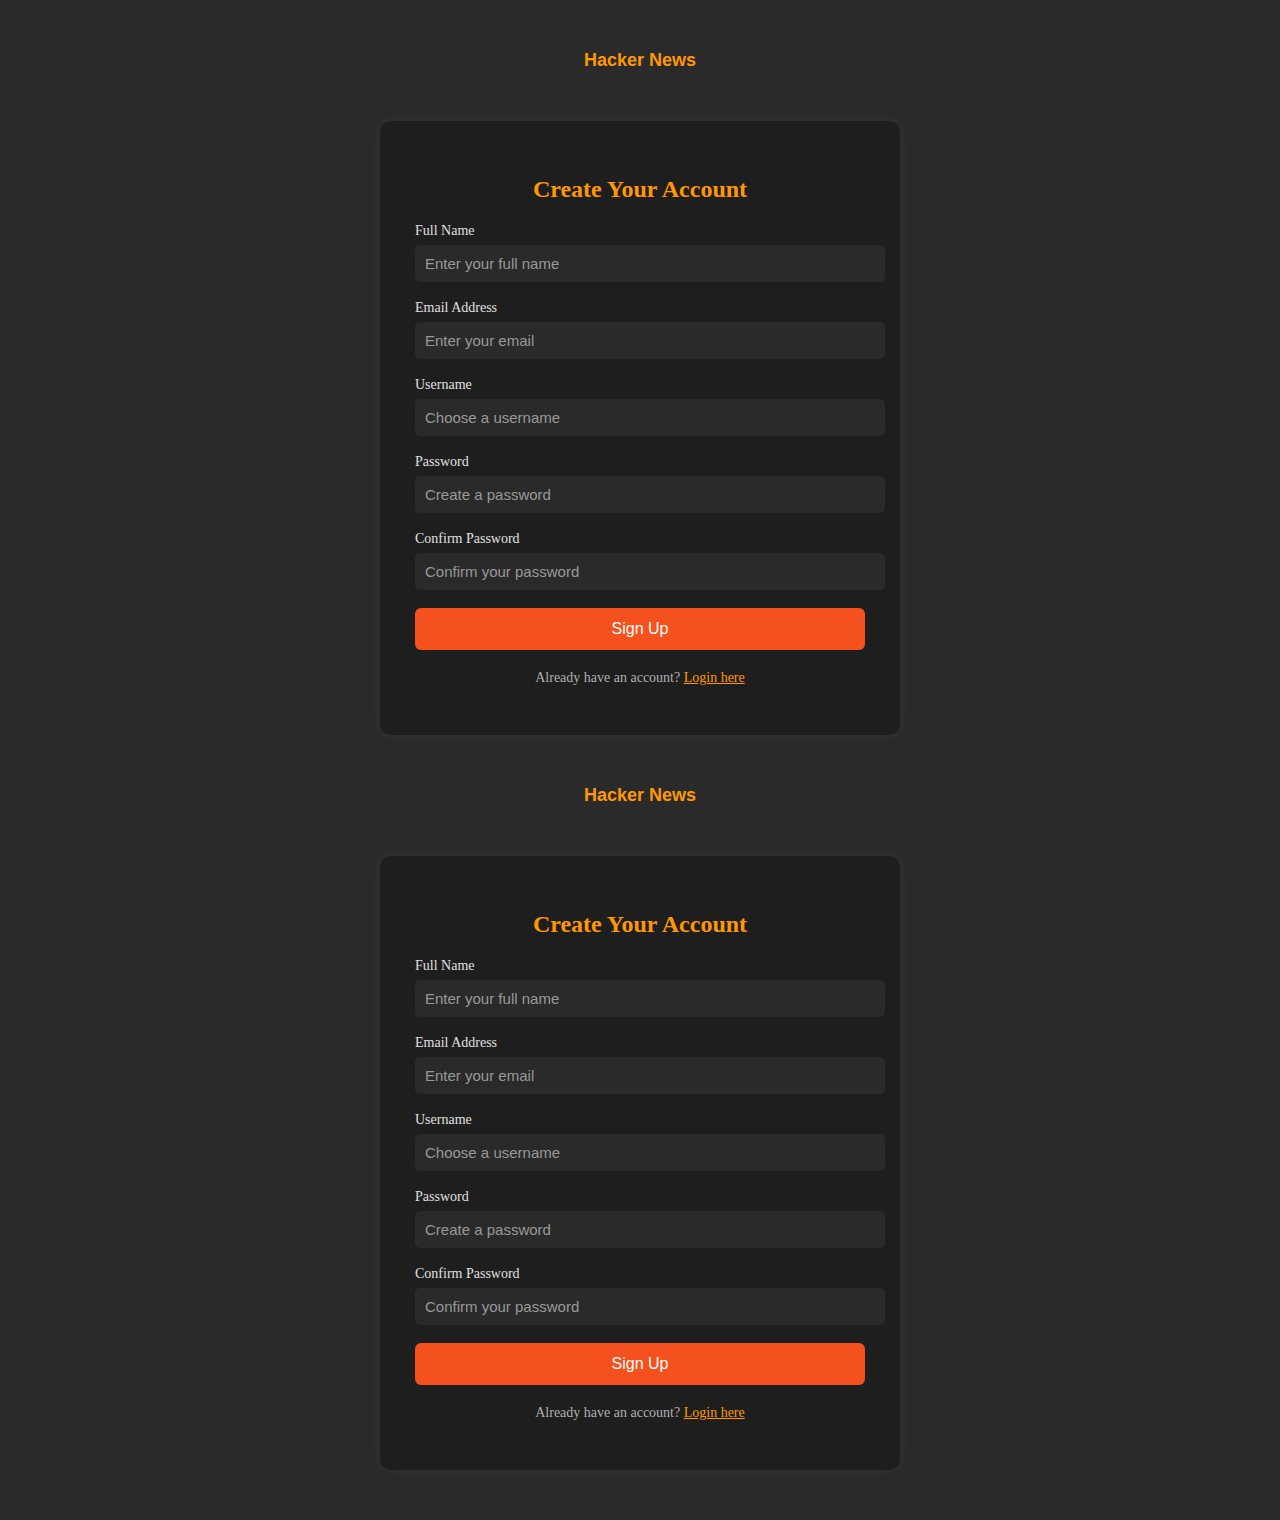
<file: register.html>
<!DOCTYPE html>
<html lang="en">
<head>
    <meta charset="UTF-8">
    <meta name="viewport" content="width=device-width, initial-scale=1.0">
    <title>Create Account</title>

    <style>
        body{
    background-color: #2a2a2a;
}
        a {
    text-decoration: none;
    color: #2196f3;
    transition: color 0.3s ease;
}

        /* Create Account (Register) Styles */
.register-container {
  max-width: 450px;
  margin: 50px auto;
  padding: 35px;
  background-color: #1e1e1e;
  border-radius: 10px;
  box-shadow: 0 0 15px rgba(255, 255, 255, 0.05);
}

.register-form {
  display: flex;
  flex-direction: column;
}

.register-title {
  color: #ff9800;
  font-size: 24px;
  margin-bottom: 20px;
  text-align: center;
}

.register-form .form-group {
  margin-bottom: 18px;
}

.register-form .form-label {
  display: block;
  margin-bottom: 6px;
  color: #e0e0e0;
  font-size: 14px;
}

.register-form .form-input {
  width: 100%;
  padding: 10px;
  background-color: #2a2a2a;
  border: none;
  border-radius: 5px;
  color: #fff;
  font-size: 15px;
}

.register-form .form-input::placeholder {
  color: #999;
}

.register-submit {
  background-color: #f4511e;
  color: #fff;
  padding: 12px;
  border: none;
  border-radius: 6px;
  font-size: 16px;
  cursor: pointer;
  transition: background-color 0.3s ease;
}

.register-submit:hover {
  background-color: #e9440f;
}

.login-text {
  text-align: center;
  margin-top: 20px;
  font-size: 14px;
  color: #b0b0b0;
}

.login-text a {
  color: #ff9800;
  text-decoration: underline;
}
.title {
    font-family: 'Lucida Sans', 'Lucida Sans Regular', 'Lucida Grande', 'Lucida Sans Unicode', Geneva, Verdana, sans-serif;
    color: #ff9800;
    font-size: 18px;
    margin-top: 50px;
    text-align: center;
    margin-bottom: 5px;
}
    </style>
</head>
<body>
        <a href="index.html" class="logo">
                <!-- <img src="y18.svg" alt="Hacker News Logo"> -->
                <h2 class="title">Hacker News</h2>
            </a>
    <div class="register-container">
        <form class="register-form">
          <h2 class="register-title">Create Your Account</h2>
      
          <div class="form-group">
            <label for="fullname" class="form-label">Full Name</label>
            <input type="text" id="fullname" name="fullname" class="form-input" placeholder="Enter your full name" required>
          </div>
      
          <div class="form-group">
            <label for="email" class="form-label">Email Address</label>
            <input type="email" id="email" name="email" class="form-input" placeholder="Enter your email" required>
          </div>
      
          <div class="form-group">
            <label for="username" class="form-label">Username</label>
            <input type="text" id="username" name="username" class="form-input" placeholder="Choose a username" required>
          </div>
      
          <div class="form-group">
            <label for="password" class="form-label">Password</label>
            <input type="password" id="password" name="password" class="form-input" placeholder="Create a password" required>
          </div>
      
          <div class="form-group">
            <label for="confirm-password" class="form-label">Confirm Password</label>
            <input type="password" id="confirm-password" name="confirm-password" class="form-input" placeholder="Confirm your password" required>
          </div>
      
          <button type="submit" class="register-submit">Sign Up</button>
      
          <p class="login-text">Already have an account? <a href="login.html">Login here</a></p>
        </form>
      </div>
      
</body>
</html><!DOCTYPE html>
<html lang="en">
<head>
    <meta charset="UTF-8">
    <meta name="viewport" content="width=device-width, initial-scale=1.0">
    <title>Create Account</title>

    <style>
        body{
    background-color: #2a2a2a;
}
        a {
    text-decoration: none;
    color: #2196f3;
    transition: color 0.3s ease;
}

        /* Create Account (Register) Styles */
.register-container {
  max-width: 450px;
  margin: 50px auto;
  padding: 35px;
  background-color: #1e1e1e;
  border-radius: 10px;
  box-shadow: 0 0 15px rgba(255, 255, 255, 0.05);
}

.register-form {
  display: flex;
  flex-direction: column;
}

.register-title {
  color: #ff9800;
  font-size: 24px;
  margin-bottom: 20px;
  text-align: center;
}

.register-form .form-group {
  margin-bottom: 18px;
}

.register-form .form-label {
  display: block;
  margin-bottom: 6px;
  color: #e0e0e0;
  font-size: 14px;
}

.register-form .form-input {
  width: 100%;
  padding: 10px;
  background-color: #2a2a2a;
  border: none;
  border-radius: 5px;
  color: #fff;
  font-size: 15px;
}

.register-form .form-input::placeholder {
  color: #999;
}

.register-submit {
  background-color: #f4511e;
  color: #fff;
  padding: 12px;
  border: none;
  border-radius: 6px;
  font-size: 16px;
  cursor: pointer;
  transition: background-color 0.3s ease;
}

.register-submit:hover {
  background-color: #e9440f;
}

.login-text {
  text-align: center;
  margin-top: 20px;
  font-size: 14px;
  color: #b0b0b0;
}

.login-text a {
  color: #ff9800;
  text-decoration: underline;
}
.title {
    font-family: 'Lucida Sans', 'Lucida Sans Regular', 'Lucida Grande', 'Lucida Sans Unicode', Geneva, Verdana, sans-serif;
    color: #ff9800;
    font-size: 18px;
    margin-top: 50px;
    text-align: center;
    margin-bottom: 5px;
}
    </style>
</head>
<body>
        <a href="index.html" class="logo">
                <!-- <img src="y18.svg" alt="Hacker News Logo"> -->
                <h2 class="title">Hacker News</h2>
            </a>
    <div class="register-container">
        <form class="register-form">
          <h2 class="register-title">Create Your Account</h2>
      
          <div class="form-group">
            <label for="fullname" class="form-label">Full Name</label>
            <input type="text" id="fullname" name="fullname" class="form-input" placeholder="Enter your full name" required>
          </div>
      
          <div class="form-group">
            <label for="email" class="form-label">Email Address</label>
            <input type="email" id="email" name="email" class="form-input" placeholder="Enter your email" required>
          </div>
      
          <div class="form-group">
            <label for="username" class="form-label">Username</label>
            <input type="text" id="username" name="username" class="form-input" placeholder="Choose a username" required>
          </div>
      
          <div class="form-group">
            <label for="password" class="form-label">Password</label>
            <input type="password" id="password" name="password" class="form-input" placeholder="Create a password" required>
          </div>
      
          <div class="form-group">
            <label for="confirm-password" class="form-label">Confirm Password</label>
            <input type="password" id="confirm-password" name="confirm-password" class="form-input" placeholder="Confirm your password" required>
          </div>
      
          <button type="submit" class="register-submit">Sign Up</button>
      
          <p class="login-text">Already have an account? <a href="index.html">Login here</a></p>
        </form>
      </div>
      
</body>
</html>
</file>
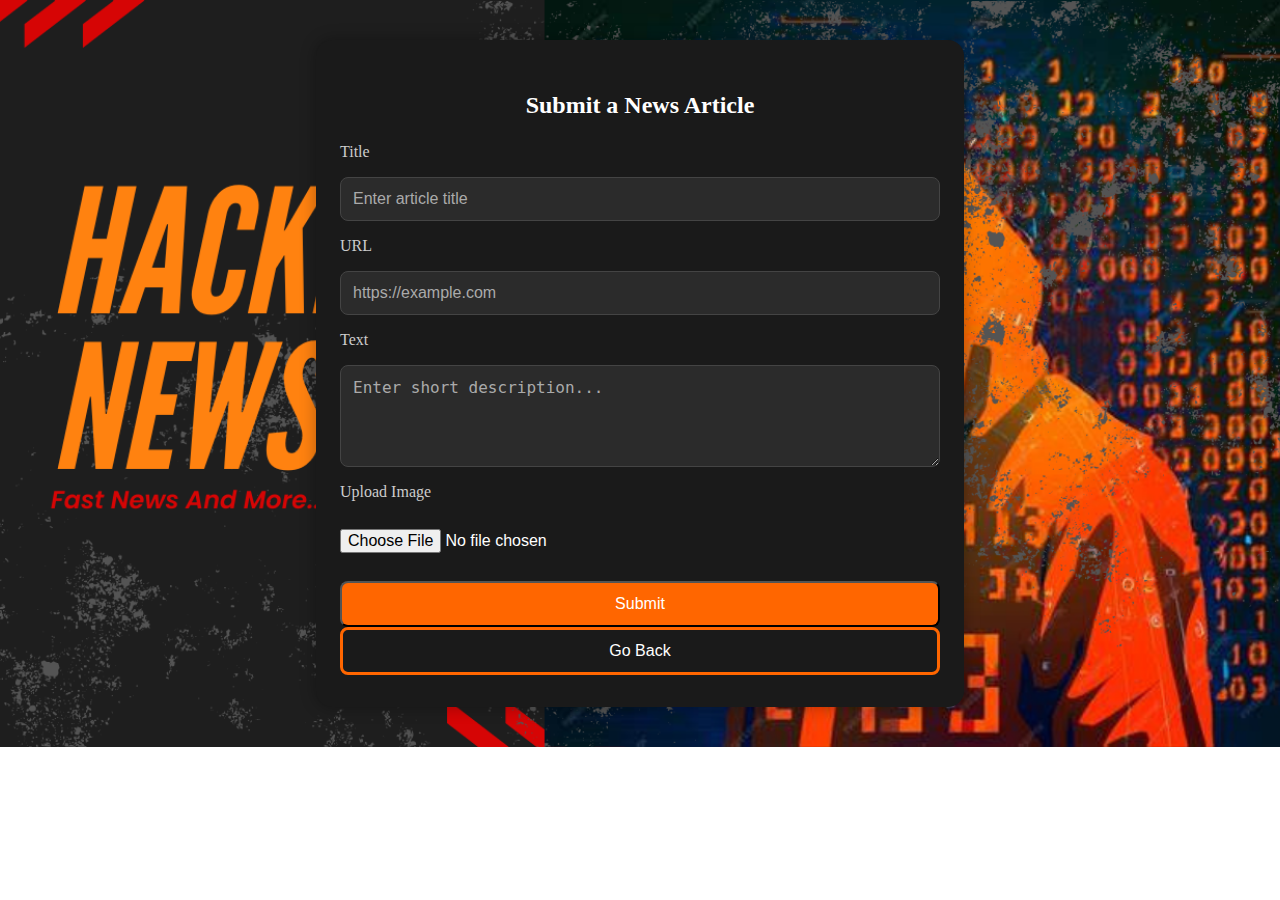
<file: submit-form.html>
<!DOCTYPE html>
<html lang="en">
<head>
    <meta charset="UTF-8">
    <meta name="viewport" content="width=device-width, initial-scale=1.0">
    <title>Submit</title>
    <script>
        function confirmSubmission(event) {
          event.preventDefault(); // prevent actual form submission for now
          // You can process or validate form data here if needed
      
          // Show confirmation
          if (confirm("Are you sure you want to submit this post?")) {
            alert("Your post has been submitted successfully!");
            // If using actual backend submission, you can submit the form programmatically
            event.target.submit();
          } else {
            alert("Submission cancelled.");
          }
      
          return false; // prevent default submission until user confirms
        }
      </script>
    <style>
        body{
            background-image: url("back.png");
            min-height: 100%;

/* Center and scale the image nicely */
background-position: center;
background-repeat: no-repeat;
background-size: cover;
position: relative;
        }
        .form-section {
  background-color: #1a1a1a;
  color: #ffffff;
  padding: 32px 24px;
  border-radius: 16px;
  max-width: 600px;
  margin: 40px auto;
  box-shadow: 0 0 16px rgba(0, 0, 0, 0.3);
}

.form-heading {
  font-size: 1.5rem;
  margin-bottom: 24px;
  text-align: center;
}

.news-form {
  display: flex;
  flex-direction: column;
  gap: 16px;
}

.news-form label {
  font-weight: 500;
  color: #ccc;
}

.news-form input,
.news-form textarea,
.news-form select {
  padding: 12px;
  border-radius: 8px;
  border: 1px solid #444;
  background-color: #2b2b2b;
  color: #fff;
  font-size: 1rem;
}

.news-form input::placeholder,
.news-form textarea::placeholder {
  color: #aaa;
}

.news-form input[type="file"] {
  background-color: transparent;
  border: none;
  padding-left: 0;
}

.news-form button {
  color: #fff;
  padding: 12px;
  border-radius: 8px;
  font-size: 1rem;
  cursor: pointer;
  transition: background-color 0.2s ease; width: 600px;
    margin-right: 10px;
}

.cancle-btn{
    background-color: transparent;
    border: solid  #ff6600; 

}
.sub-btn{
    background-color: #ff6600;
}
button:hover{
    background-color: #ff6600;
}
    </style>
</head>
<body>
    <section class="form-section">
        <h2 class="form-heading">Submit a News Article</h2>
        <form class="news-form" onsubmit="return confirmSubmission(event)">
          <label for="title">Title</label>
          <input type="text" id="title" name="title" placeholder="Enter article title" required />
      
          <label for="url">URL</label>
          <input type="url" id="url" name="url" placeholder="https://example.com" required />
      
          <label for="description">Text</label>
          <textarea id="description" name="description" placeholder="Enter short description..." rows="4"></textarea>
      
          <label for="image">Upload Image</label>
          <input type="file" id="image" name="image" accept="image/*" />
      
          <div><button type="submit" class="sub-btn">Submit</button><a href="index.html">
            <button type="button" class="cancle-btn">Go Back</button></a></div>
          
        </form>
      </section>
</body>
</html>
</file>
